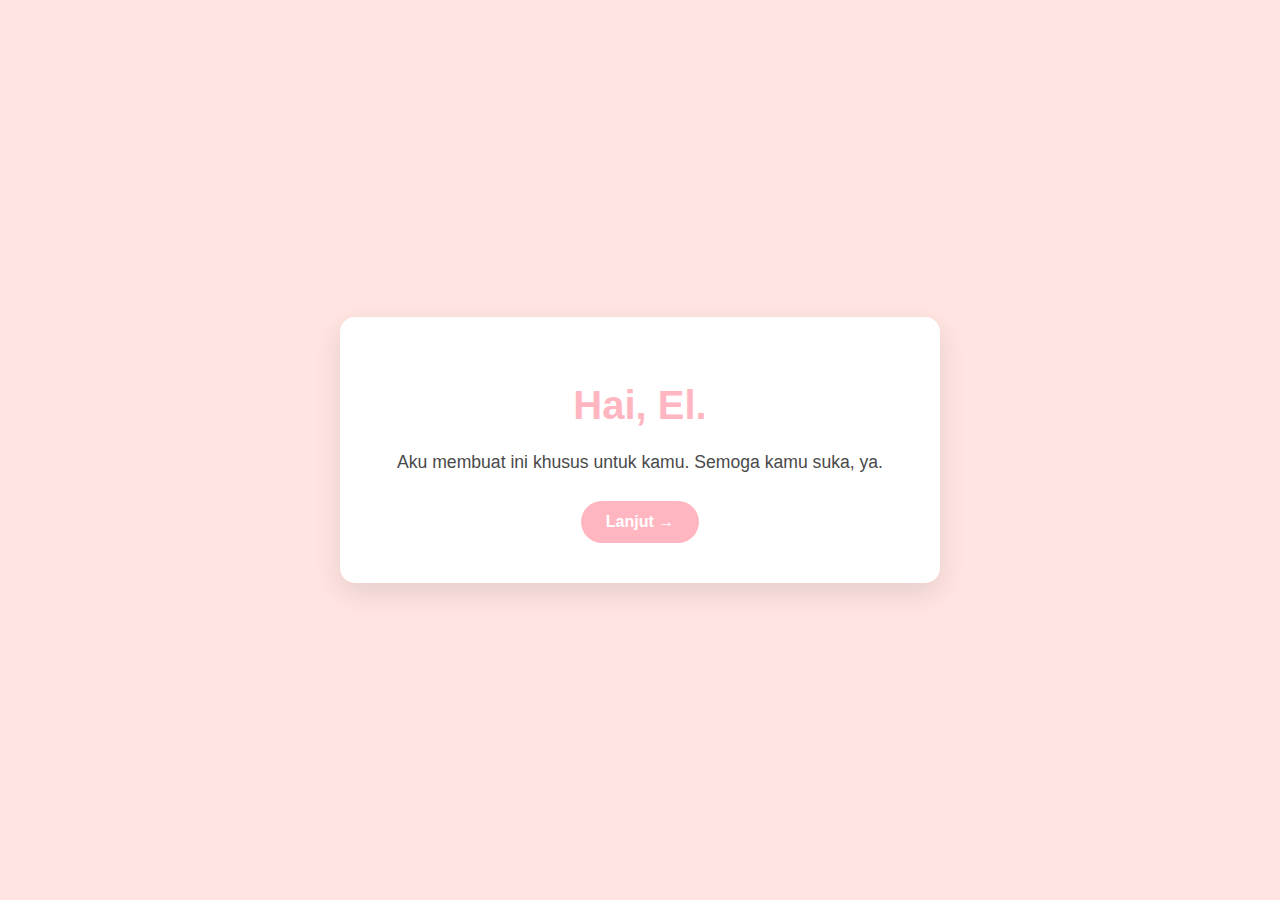
<file: index.html>
<!DOCTYPE html>
<html lang="id">
<head>
    <meta charset="UTF-8">
    <meta name="viewport" content="width=device-width, initial-scale=1.0">
    <title>Untuk El</title>
    <link rel="stylesheet" href="styles.css">
</head>
<body>
    <div class="container page-one-container">
        <h1 class="greeting-text">Hai, El.</h1>
        <p class="intro-text">Aku membuat ini khusus untuk kamu. Semoga kamu suka, ya.</p>
        <a href="pernyataan.html" class="next-button">Lanjut &rarr;</a>
    </div>
</body>
</html>
</file>
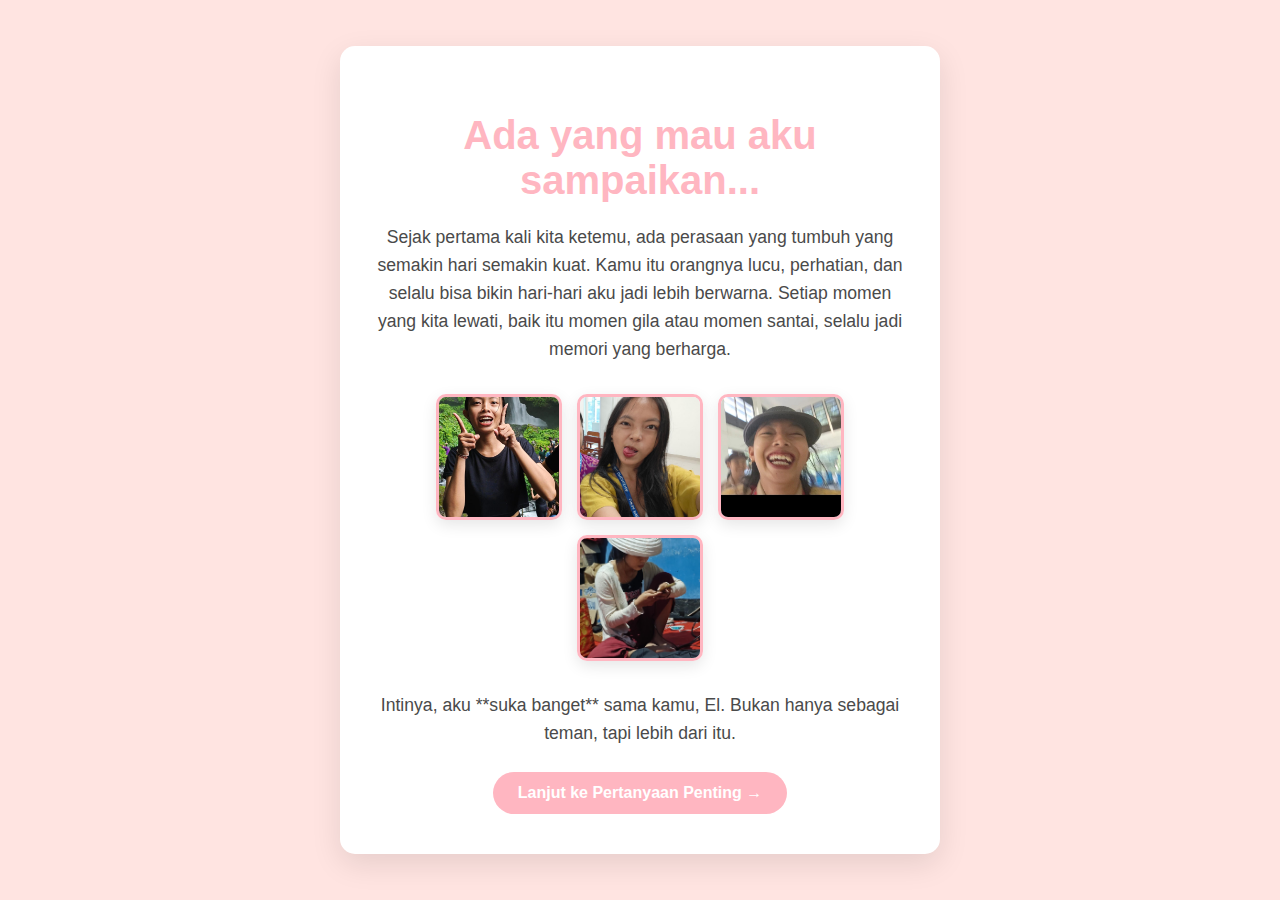
<file: pernyataan.html>
<!DOCTYPE html>
<html lang="id">
<head>
    <meta charset="UTF-8">
    <meta name="viewport" content="width=device-width, initial-scale=1.0">
    <title>Pernyataan</title>
    <link rel="stylesheet" href="styles.css">
</head>
<body>
    <div class="container page-two-container">
        <h1 class="declaration-title">Ada yang mau aku sampaikan...</h1>
        <p class="declaration-text">Sejak pertama kali kita ketemu, ada perasaan yang tumbuh yang semakin hari semakin kuat. Kamu itu orangnya lucu, perhatian, dan selalu bisa bikin hari-hari aku jadi lebih berwarna. Setiap momen yang kita lewati, baik itu momen gila atau momen santai, selalu jadi memori yang berharga.</p>
        
        <div class="photo-gallery">
            <img src="1.jpg" alt="Foto Kenangan 1" class="gallery-photo">
            <img src="2.jpg" alt="Foto Kenangan 2" class="gallery-photo">
            <img src="3.jpg" alt="Foto Kenangan 3" class="gallery-photo">
            <img src="4.jpg" alt="Foto Kenangan 4" class="gallery-photo">
            </div>

        <p class="declaration-text">Intinya, aku **suka banget** sama kamu, El. Bukan hanya sebagai teman, tapi lebih dari itu.</p>

        <a href="ajakan.html" class="next-button">Lanjut ke Pertanyaan Penting &rarr;</a>
    </div>
</body>
</html>
</file>
<file: styles.css>
:root {
    --primary-color: #ffb6c1; /* Pink muda/Soft Pink */
    --secondary-color: #ffe4e1; /* Misty Rose/Hampir putih */
    --text-color: #4a4a4a;
    --button-yes-color: #8b0000; /* Dark Red */
    --button-no-color: #b0c4de; /* Light Steel Blue */
}

body {
    font-family: 'Segoe UI', Tahoma, Geneva, Verdana, sans-serif;
    background-color: var(--secondary-color);
    color: var(--text-color);
    margin: 0;
    padding: 0;
    display: flex;
    justify-content: center;
    align-items: center;
    min-height: 100vh;
    text-align: center;
    overflow-x: hidden; /* Mencegah scroll horizontal */
}

.container {
    background-color: white;
    padding: 40px 30px;
    border-radius: 15px;
    box-shadow: 0 10px 30px rgba(0, 0, 0, 0.1);
    max-width: 90%;
    width: 600px;
    box-sizing: border-box;
}

/* --- Styling Halaman 1 & 2 --- */

h1 {
    color: var(--primary-color);
    font-size: 2.5em;
    margin-bottom: 20px;
}

.intro-text, .declaration-text {
    font-size: 1.1em;
    line-height: 1.6;
    margin-bottom: 25px;
}

.next-button {
    display: inline-block;
    background-color: var(--primary-color);
    color: white;
    padding: 12px 25px;
    border-radius: 50px;
    text-decoration: none;
    font-weight: bold;
    transition: background-color 0.3s, transform 0.3s;
}

.next-button:hover {
    background-color: #ff69b4; /* Hot Pink */
    transform: scale(1.05);
}

/* Galeri Foto di Halaman 2 */
.photo-gallery {
    display: flex;
    justify-content: center;
    flex-wrap: wrap;
    gap: 15px;
    margin: 30px 0;
}

.gallery-photo {
    width: 120px;
    height: 120px;
    object-fit: cover;
    border-radius: 10px;
    border: 3px solid var(--primary-color);
    box-shadow: 0 5px 15px rgba(0, 0, 0, 0.1);
    transition: transform 0.3s;
}

.gallery-photo:hover {
    transform: scale(1.1) rotate(2deg);
    z-index: 10;
}

/* --- Styling Halaman 3 --- */

.gif_container {
    margin: 20px auto;
    width: 250px;
    height: 250px;
    overflow: hidden;
    border-radius: 10px;
}

.gif_container img {
    width: 100%;
    height: 100%;
    object-fit: cover;
}

.buttons {
    display: flex;
    justify-content: center;
    gap: 30px;
    margin-top: 30px;
    position: relative; /* Untuk tombol 'Ngga' bergerak */
    min-height: 60px; /* Agar saat tombol 'Ngga' bergerak, tidak merusak layout */
}

button {
    padding: 15px 30px;
    border: none;
    border-radius: 50px;
    font-size: 1.1em;
    font-weight: bold;
    cursor: pointer;
    transition: background-color 0.3s, transform 0.3s, box-shadow 0.3s;
}

.yes-button {
    background-color: var(--button-yes-color);
    color: white;
}

.yes-button:hover {
    background-color: #a52a2a;
    transform: scale(1.1);
    box-shadow: 0 5px 15px rgba(139, 0, 0, 0.4);
}

.no-button {
    background-color: var(--button-no-color);
    color: var(--text-color);
    position: absolute; /* Untuk gerakan tombol 'Ngga' */
    transition: all 0.2s ease-out; /* Transisi untuk gerakan tombol */
}

.hidden-message {
    margin-top: 30px;
    font-size: 1.5em;
    color: var(--button-yes-color);
    font-weight: bold;
    opacity: 0;
    transition: opacity 0.5s;
}
</file>
